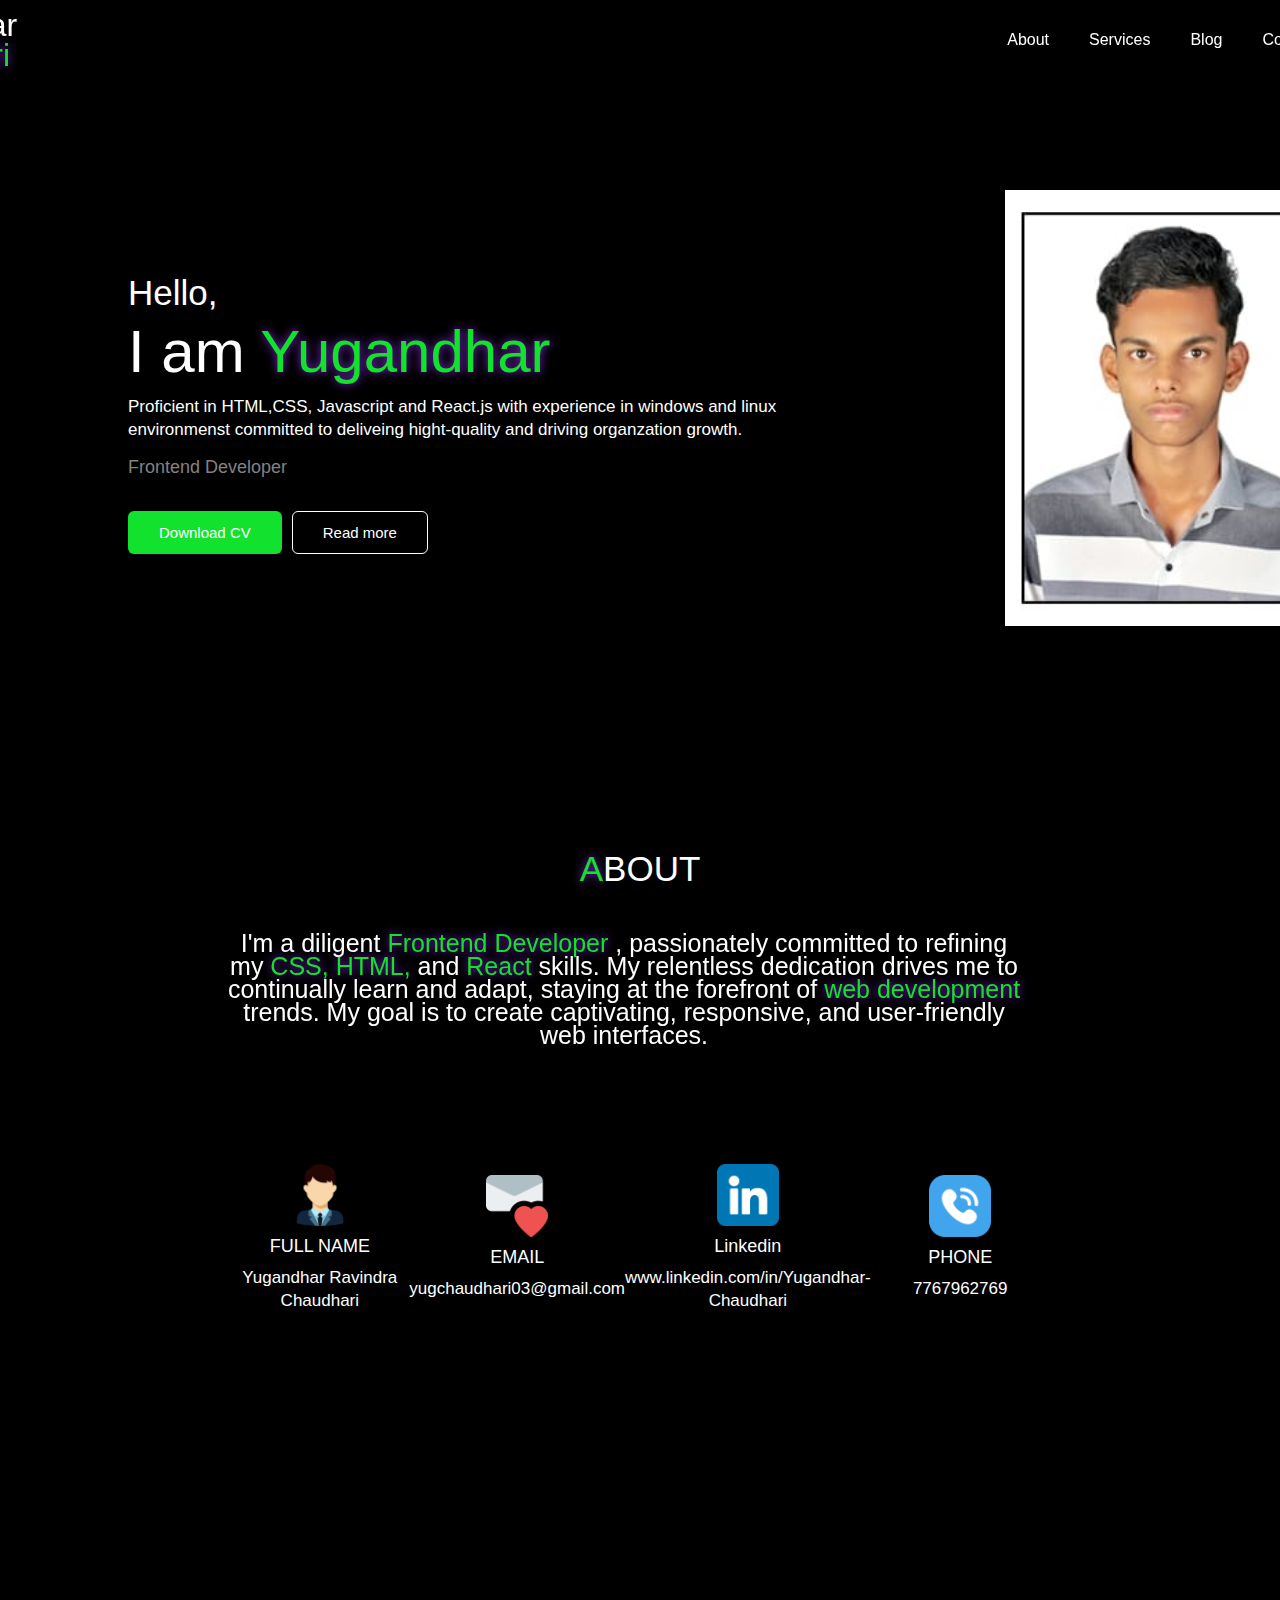
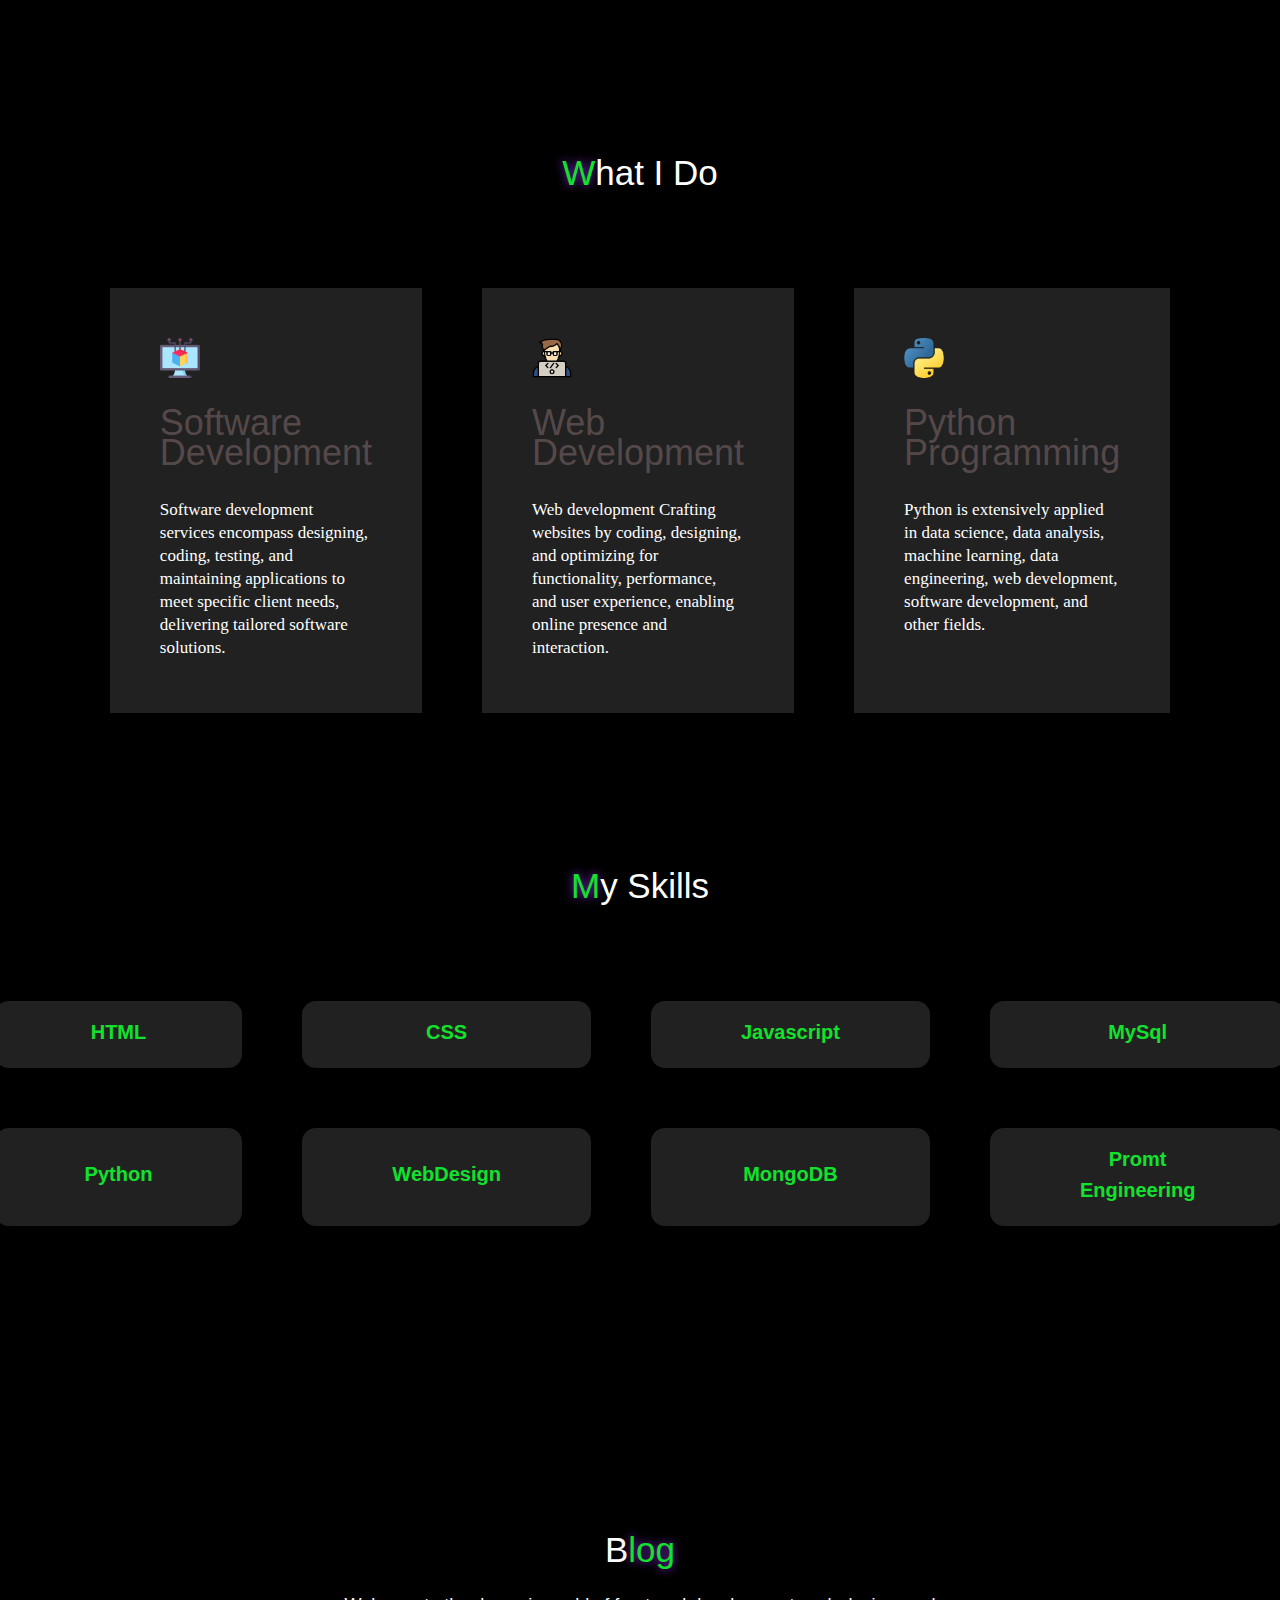
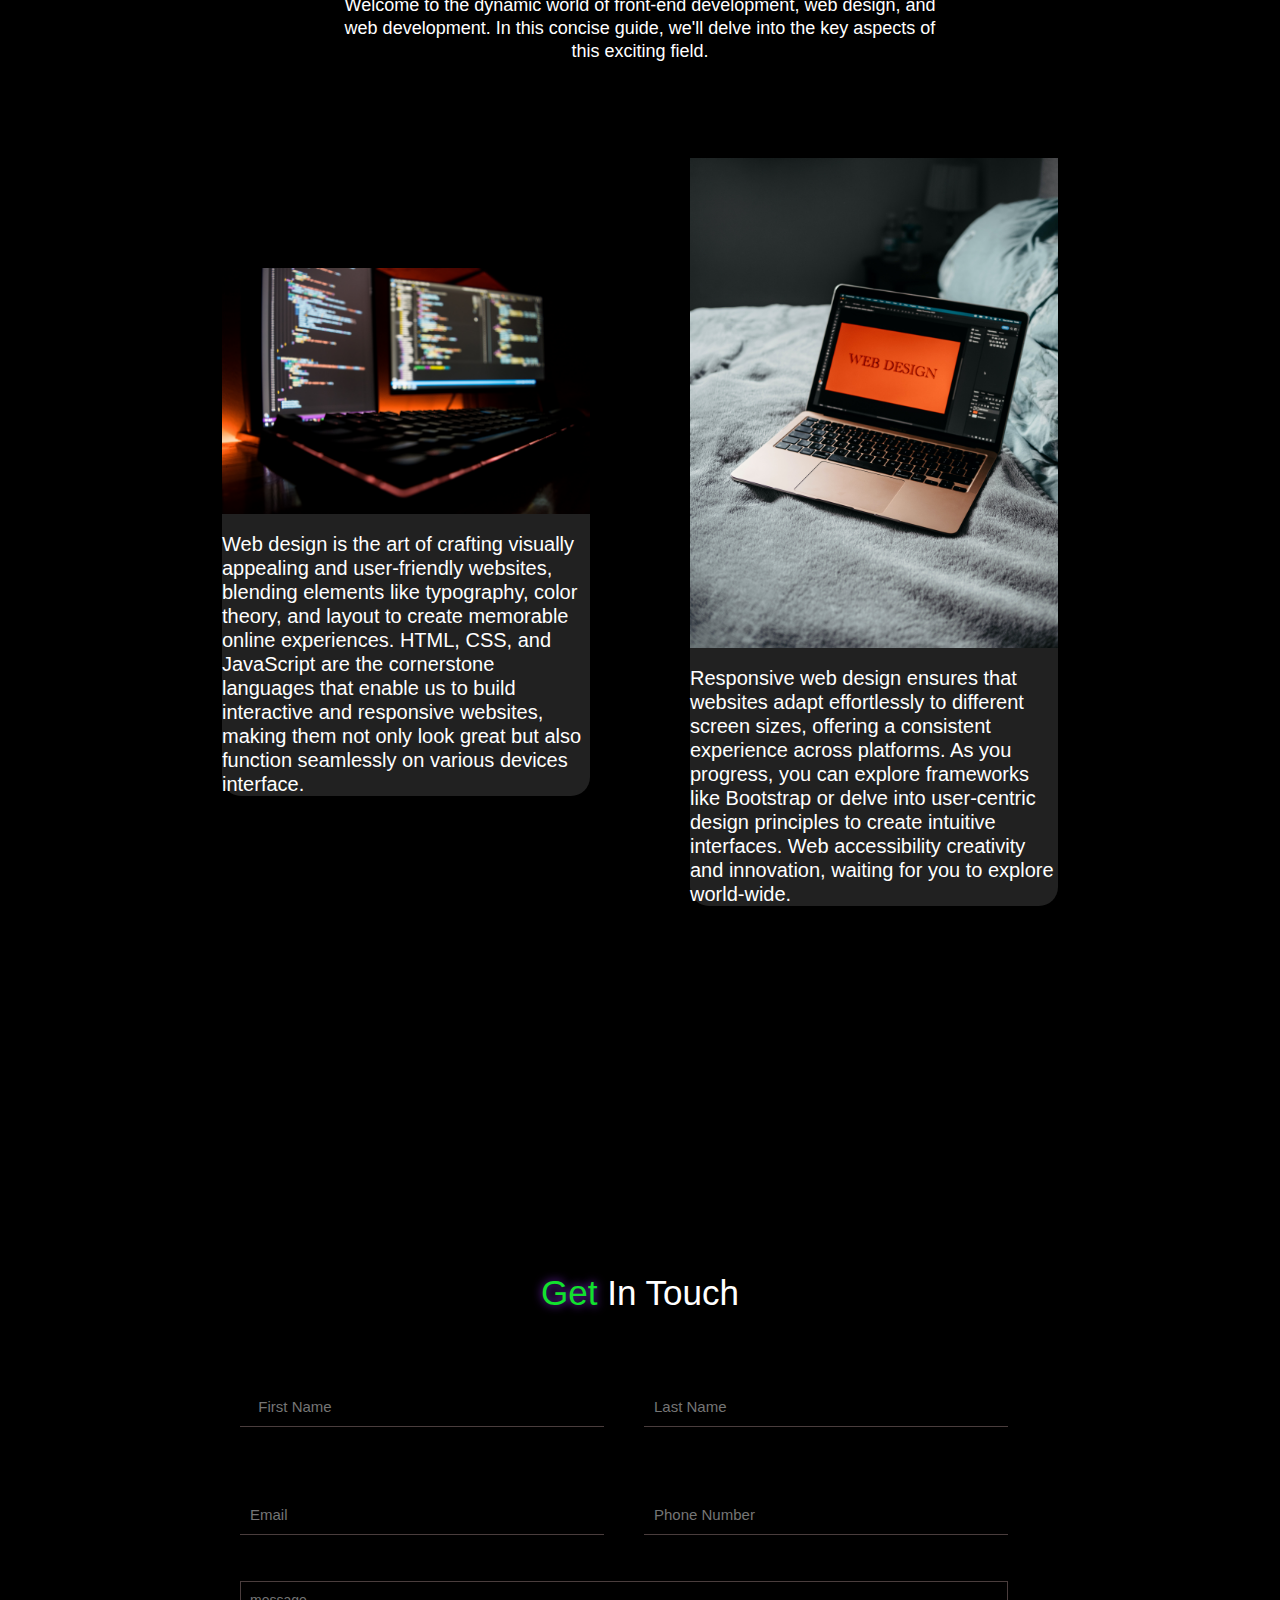
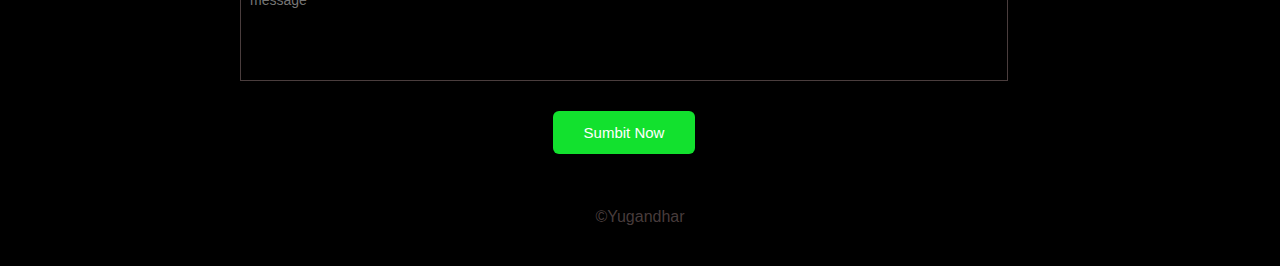
<file: L1-2/protofolio.html>
<!DOCTYPE html>
<html lang="en">

<head>
    <meta charset="UTF-8">
    <meta name="viewport" content="width=device-width, initial-scale=1.0">
    <link rel="stylesheet" href="app.css">
    <link rel="stylesheet" href="https://cdnjs.cloudflare.com/ajax/libs/font-awesome/6.4.2/css/all.min.css"/>
    <title>Portfolio</title>
    
    
</head>

<body>
    <nav>
        <div class="container nav-container">
            <a href="" class="logo">
                <h2>Yugandhar<span> Chaudhari</span></h2>
            </a>
            <ul>
                <li><a href="#About">About </a></li>
                <li><a href="#Services">Services</a></li>
                <li><a href="#Blog">Blog</a></li>
                <li><a href="#Contact">Contact </a></li>

            </ul>
        </div>
    </nav>
    <header>
        <div class="header-container container">
            <div class="header-left">
                <h1>
                    Hello,

                    <p class="name"> I am <span>Yugandhar</span></p>
                </h1>
                <p>Proficient in HTML,CSS, Javascript and React.js with
                    experience in windows and linux<br> environmenst
                    committed to deliveing hight-quality and driving organzation growth.
                </p>

                <h5>Frontend Developer</h5>
                <br>
                <div class="header-action-aria">
                    <a href="cv.pdf" download class="btn btn-primary">Download CV</a>
                    <a href="" class="btn">Read more</a>
                </div>
            </div>
            <div class="header-right">
                <img src="img.jpeg" alt="">
            </div>
    </header>

    <section id="About">
        <h1><span>A</span>BOUT</h1>
        <div class="container about-container">
            <p>I'm a diligent <span>Frontend Developer </span>, passionately committed to refining my <span> CSS, HTML,
                </span> and <span> React </span> skills. My
                relentless dedication drives me to continually learn and adapt, staying at the forefront of <span>web
                    development</span> trends. My goal is to create captivating, responsive, and user-friendly web
                interfaces.</p>
        </div>
        <div class="about-content">
            <article class="about-article">
                <img src="man.png" alt="">
                <h5>FULL NAME</h5>
                <p>Yugandhar Ravindra Chaudhari</p>

            </article>
            <article class="about-article">
                <img src="email.png" alt="">
                <h5>EMAIL</h5>
                <p>yugchaudhari03@gmail.com </p>

            </article>
            <article class="about-article">
                <img src="linkedin.png" alt="">
                <h5>Linkedin</h5>
                <p>www.linkedin.com/in/Yugandhar-Chaudhari</p>

            </article>
            <article class="about-article">
                <img src="telephone-call.png" alt="">
                <h5>PHONE </h5>
                <p>7767962769</p>

            </article>
        </div>
    </section>


    <section id="Services">
        <h1><span>W</span>hat I Do</h1>

        <div class="container services-container">
            <article class="services-article">
                <img src="software.png" alt="">
                <h2>Software Development</h2>
                <p>Software development services encompass designing, coding, testing, and maintaining applications to
                    meet specific client needs, delivering tailored software solutions.</p>
            </article>
            <article class="services-article">
                <img src="coding.png" alt="">
                <h2>Web
                    Development</h2>
                <p>Web development

                    Crafting websites by coding, designing, and optimizing for functionality, performance, and user
                    experience, enabling online presence and interaction.</p>
            </article>
            <article class="services-article">
                <img src="python.png" alt="">
                <h2>Python Programming</h2>
                <p>

                 Python is extensively applied in data science, data analysis, machine learning, data engineering, web development, software development, and other fields.</p>
            </article>
        </div>
    </section>

    <section id="skills">
        <h1> <span>M</span>y Skills</h1>
        <div class="container skills-container">
            <article class="skill-article">

                <h4>HTML </h4>
            </article>
            <article class="skill-article">

                <h4>CSS</h4>
            </article>
            <article class="skill-article">

                <h4>Javascript</h4>
            </article>
            <article class="skill-article">

                <h4>MySql</h4>
            </article>
            <article class="skill-article">

                <h4>Python</h4>
            </article>
            <article class="skill-article">

                <h4>WebDesign</h4>
            </article>
            <article class="skill-article">

                <h4>MongoDB</h4>
            </article>
            <article class="skill-article">

                <h4>Promt Engineering</h4>
            </article>

        </div>
    </section>


    <section id="Blog">
        <div class="row">
            <div class="header">
                <h1>B<span>log</span></h1>
                <p>Welcome to the dynamic world of front-end development, web design, and web development. In this
                    concise guide, we'll delve into the key aspects of this exciting field.</p>
            </div>
            <div class="content">
                <div class="card">

                    <img src="web design (1).jpg" alt="">
                    <br>
                    <p>
                        Web design is the art of crafting visually appealing and user-friendly websites, blending
                        elements like typography, color theory, and layout to create memorable online experiences. HTML,
                        CSS, and JavaScript are the cornerstone languages that enable us to build interactive and
                        responsive websites, making them not only look great but also function seamlessly on various
                        devices interface.

                    </p>
                </div>
                <div class="card">

                    <img src="web design (2).jpg" alt="">
                    <br>
                    <p>
                        Responsive web design ensures that websites adapt effortlessly to different screen sizes,
                        offering a consistent experience across platforms. As you progress, you can explore frameworks
                        like Bootstrap or delve into user-centric design principles to create intuitive interfaces. Web
                        accessibility creativity and innovation, waiting for you to explore world-wide.

                    </p>
                </div>
            </div>
        </div>
    </section>
    <section id="Contact">
        <h1> <span>Get</span> In Touch</h1>
        <div class="contatact-container container">
            <form>
                <div class="form-top">
                    <input type="text" placeholder="  First Name" required>
                    <input type="text" placeholder="Last Name" required>
                    <input type="email" placeholder="Email" required>
                    <input type="number" placeholder="Phone Number" required>

                </div>
                <div class="form-bottom">
                    <textarea name="message" placeholder="message"></textarea>
                    <button type="submit" class="btn btn-primary">Sumbit Now</button>
                </div>
            </form>
        </div>
    </section>
    <footer>
        &copy;Yugandhar

    </footer>
    <script src="script.js"></script>

</body>
</html>
</file>
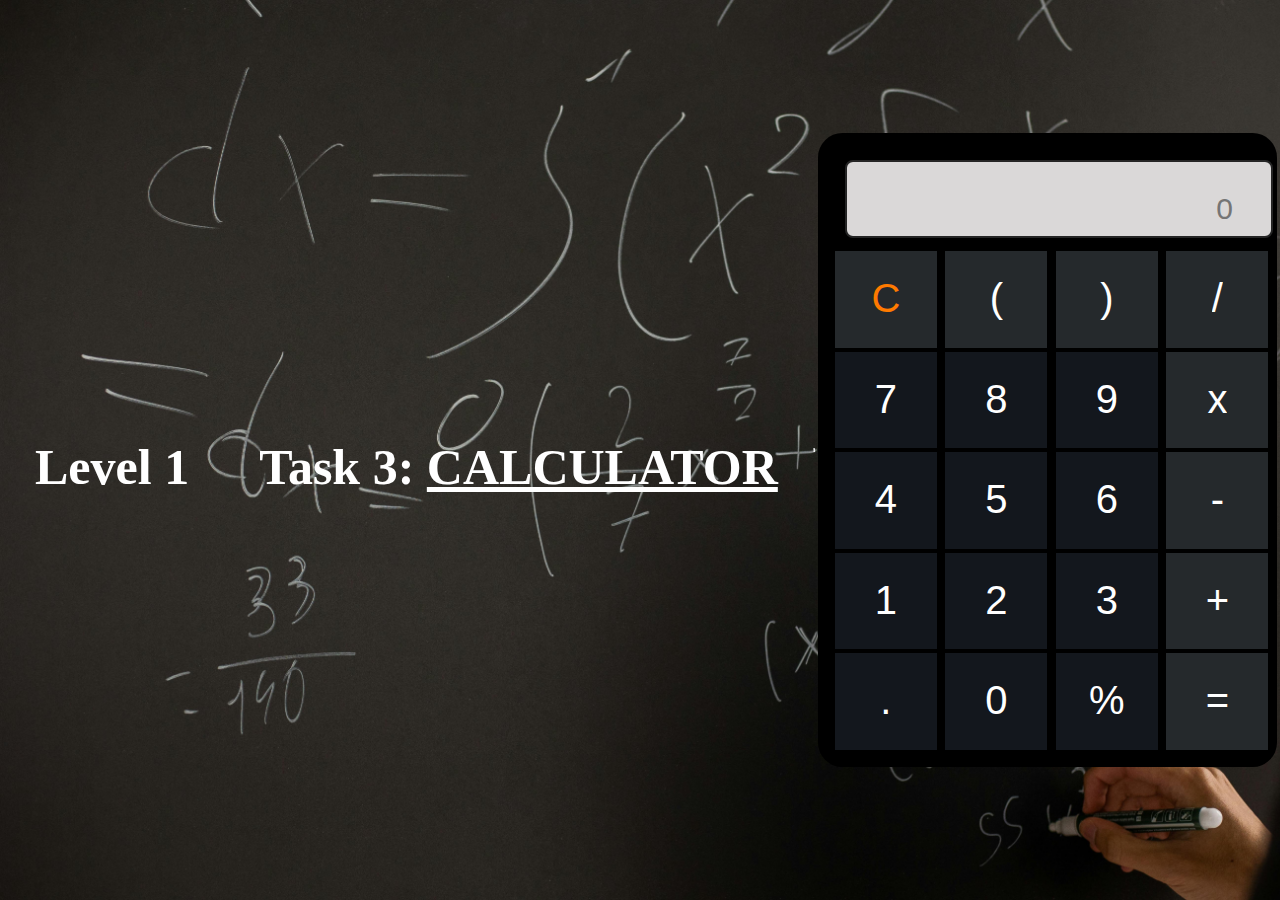
<file: L1-3/indx.html>
<!DOCTYPE html>
<html lang="en">
    
<head>
    <meta charset="UTF-8">
    <meta http-equiv="X-UA-Compatible" content="IE=edge">
    <meta name="viewport" content="width=device-width, initial-scale=1.0">
    <title>Calculator</title>
    <link rel="stylesheet" type="text/css" href="style.css">
</head>
<body>
    <h1>Level 1</h1>
    <h1>Task 3: <u>CALCULATOR</u></h1>
    <br/> <br/><hr /> <br /> <br/> 

    <div id="container" class="container">
        <form name="calculator">
            <div class="wrapper">
                    <!-- Input Section -->
                <div class="InputArea">
                    <input id="inputBox" type="text" name="userInput" placeholder="0" disabled/>
                </div>
                <!-- Button Section -->
                <div class="buttons">

                    <div class="btnC btnr1">
                        <input id="ButtonC" type="button" value="C" />
                    </div>
                    <div class="btnMod btnr1">
                        <input id="Button(" type="button" value="(" />
                    </div>
                    <div class="btnSign btnr1">
                        <input id="Button)" type="button" value=")" />
                    </div>
                    <div class="btnD btnr1">
                        <input id="Button/" type="button" value="/" />
                    </div>
                    <div class="btn7 btnr2">
                        <input id="Button7" type="button" value="7" />
                    </div>
                    <div class="btn8 btnr2">
                        <input id="Button8" type="button" value="8" />
                    </div>
                    <div class="btn9 btnr2">
                        <input id="Button9" type="button" value="9" />
                    </div>
                    <div class="btnX btnr1">
                        <input id="Button*" type="button" value="x" />
                    </div>
                    <div class="btn4 btnr2">
                        <input id="Button4" type="button" value="4" />
                    </div>
                    <div class="btn5 btnr2">
                        <input id="Button5" type="button" value="5" />
                    </div>
                    <div class="btn6 btnr2">
                        <input id="Button6" type="button" value="6" />
                    </div>
                    <div class="btnM btnr1">
                        <input id="Button-" type="button" value="-" />
                    </div>
                    <div class="btn1 btnr2">
                        <input id="Button1" type="button" value="1" />
                    </div>
                    <div class="btn2 btnr2">
                        <input id="Button2" type="button" value="2" />
                    </div>
                    <div class="btn3 btnr2">
                        <input id="Button3" type="button" value="3" />
                    </div>
                    <div class="btnAdd btnr1">
                        <input id="Button+" type="button" value="+" />
                    </div>
                    <div class="btnDecimal btnr2">
                        <input id="Button." type="button" value="." />
                    </div>
                    <div class="btn0 btnr2">
                        <input id="Button0" type="button" value="0" />
                    </div>
                    <div class="btnBack btnr2">
                        <input id="Button%" type="button" value="%" />
                    </div>
                    <div class="btnEq btnr1">
                        <input id="Button=" type="button" value="=" />
                    </div>
                </div>
            </div>
        </form>
        <br/>
        <br/>
        <br/>
    </div>
    <script type="text/javascript" src="script.js"></script>
    
    
</body>

</html>
</file>
<file: L1-2/app.css>
* {
    margin: 0;
    padding: 0;
    box-sizing: border-box;
    text-decoration: none;
    list-style: none;
    font-family: 'Trebuchet MS', 'Lucida Sans Unicode', 'Lucida Grande', 'Lucida Sans', Arial, sans-serif;
    outline: none;
}
:root{
    --color-white:#ffffff;
    --color-light:#828282;
    --color-primary:#12e12e;
    --color-dark:#212121;
    --color-border:#7e686895;
    --color-bg:hsl(0, 0%, 0%);

}
body{
    background: var(--color-bg);
    color: var(--color-white);
}
  h1{
    font-size: 35px;
    font-weight: 400;
    color: white;
    line-height: 30px;
    margin: 1rem 0;
    
    
 }
h2{
    font-size: 36px;
    font-weight: 500;
    line-height: 30px;
    color:var(--color-border);

}
h4{
    font-size: 20px;
    font-weight: 600;
    line-height: 31px;
    color:var(--color-primary);

}
h5{
    font-size: 18px;
    font-weight: 500;
    line-height: 20px;
    color:white;

}
p{
    color:var(--color-white);
    font-size: 17px;
    line-height: 23px;
}
.btn{
    
    display: inline-block;
    width: fit-content;
    border: 1px solid white;
    padding: 12px 30px;
    font-size: 15px;
    font-weight: 500;
    transition: .4s ease;
    color:#ffff;
    border-radius: 6px;
}
.btn:hover{
    background: white;
    color: var(--color-bg);
    border-color:transparent ;
}
.btn-primary{
    background: var(--color-primary);
    border-color: transparent;
    
}
.container{
    max-width: 160px;
    width: 90%;
    margin: 0 auto;
    
}
nav{
    height: 5rem;
    width: 100%;
    position:fixed ;
    top:0;
    right: 0;
    
}
.nav-container  {
  
  height: 100%;
  justify-content: center;
  align-items: center;
  display: flex;

}

ul {
    display: block;
    list-style-type: disc;
    margin-block-start: 1em;
    margin-block-end: 1em;
    margin-inline-start: 950px;
    margin-inline-end:100px;
    padding-inline-start: 40px;
    
}
.logo h2{
    color: white;
    font-size: 32px;
}
.nav-container ul{
    display: flex;
    align-items: center;
    gap:40px;
}
.nav-container ul li a{
    color: #ffffff;
    font-size: 16px;
    font-weight: 400;
    transition: .4s ease;
    
}
.nav-container ul li a:hover{
    color:var(--color-primary);
}
span{
     
    color: var(--color-primary);
    text-shadow:0 0 10px blueviolet;
    
}
header{
    margin-top: 190px;
    

    
}


.header-container{
    display: grid;
    grid-template-columns: 548% 120%;
    align-items: center;
    margin-left: 10%;
}
img{
    width: 170%;
    display: block;
    
    
}
.header-container p{
    width: 90%;
    margin: 2rem 0 1rem;
    font-style:normal;
}
.name{
    width: 50px;
    font-size: 60px;
    font-weight: 500;
}
.header-container h5{
    margin: 1rem 0;
    color: var(--color-light);
}
.header-action-aria{
    display: flex;
    gap: 10px;
    align-items: center;
}
#About{
    padding-top:70px;
}
section>h1{
    text-align: center;
    margin-bottom: 44px;
    margin-top: 158px;
}
.about-container p{
    
    margin: 4px auto;
    width: 62%;
    position: absolute;
    margin-left: -26%;
    font-style:normal;
    font-weight: 55px;
    text-align: center;
    font-size: 25px;

    
}
    
    

.about-content{
margin-top: 600%;
display: grid;
margin: 280px 18%;
grid-template-columns: repeat(4,1fr);
justify-content: center;
align-items: center;



}
.about-article{
    display: flex;
    justify-content: center;
    align-items: center;
    flex-direction: column;
    margin: auto;
    gap: 10px;
    text-align: center;
}
.about-article img{
    width: 62px;
}
#Services{
    padding-top: 8px;
    
}

.services-container{
    display: grid;
    grid-template-columns: repeat(3,1fr);
    gap:60px;
    margin-top: 100px;
   justify-content: center;
}
.services-article{
    background: var(--color-dark);
    display: flex;
    flex-direction: column;
    gap: 30px;
    padding: 50px;
    border-bottom: 4px solid transparent;
}
.services-article:hover{
    border-color: var(--color-primary);
}
.services-article img{
    width: 40px;
}
.services-article p{
    font-family:'Times New Roman', Times, serif;
}









#skills{
    padding-top: -1px;
    
}

.skills-container{
    display: grid;
    grid-template-columns: repeat(4,1fr);
    gap:60px;
    margin-top: 100px;
   justify-content: center;
   text-align: center;

}
.skill-article{
    background: var(--color-dark);
    display: flex;
    flex-direction: column;
    text-align: center;
    justify-content: center;
    padding:16px 90px;
    border-radius: 14px;
    
    border-bottom: 4px solid transparent;
}
.skill-article:hover{
    border-color: var(--color-primary);
    
}

#Blog .row{
    width: 80%;
    margin: auto;
}
#Blog .row .header{
    width: 60%;
    text-align: center;
    margin: auto;
}
#Blog .row .header h1{
   padding-top: 280px;
   gap: 19px;
}
 .header h1{
  margin:29px ;
}
#Blog .row .header p{
    margin-top: 15px;
    font-size: 18px;
    line-height: 1.3;
}
.content .card img{
    width: 100% ;
    height: auto;
}
.content .card p{
    font-size: 20px;
    line-height: 1.2;
}
.content{
 display: flex;
  align-items:center;
  justify-content:space-between;
  margin: 44px;
  
}
.content .card{
    flex: 2;
    margin: 50px 50px;
    box-shadow: 0px  4px 0px rgba(0,0,0,0,1);
    background-color: #212121;
    border-radius: 19px;
}


#Contact{
    padding-top: 120px;
}
.contatact-container{
    margin-top: 80px;
}
form{
    width: 60%;
    margin: 0 auto;
    position: absolute;
    margin-left: -25%;
}
.form-top{
    display: grid;
    grid-template-columns: 1fr 1fr;
    gap:40px
}
form input{
    padding: 10px;
    background: transparent;
    margin-bottom: 30px;
    color: var(--color-light);
    border: none;
    box-shadow: 0 1px 0 0 var(--color-border);
    transition: .4s ease;
    font-size: 15px;
    line-height: 18px;
    font-weight: 500;
}
form input:focus{
    border-bottom: 1px solid blueviolet;
    color:var(--color-primary);
    box-shadow: none;
}
.form-bottom{
    display: flex;
    flex-direction: column;
    gap: 30px;
    align-items: center;
}
.form-bottom textarea{
    width: 100%;
    padding: 9px;
    height: 100px;
    background: transparent;
    resize: none;
    font-size: 14px;
    line-height: 18px;
    font-weight: 500;
    margin-top: 17px;
    border: 1px solid var(--color-border);
    color: var(--color-primary);
}
.form-bottom textarea :focus{
border-bottom: 1px solid blueviolet;
}

footer{
    margin-top:500px ;
    margin-bottom: 40px ;
    text-align: center;
    color:var(--color-border);
}
.naWinScroll{
    background: var(--color-dark);
    box-shadow: 0 0.1rem rgba(0,0,0,0,7);
}
</file>
<file: L1-3/style.css>
* {
    padding: 0;
    margin: 0;
  }
  
  html{
      background-color: #d9f4ff;
  }
  
  hr {
      height: 2px;
      background-color: aqua;
  }
  
  h1{
      text-align: center;
      color: #ffffff;
      height: 25px;
      font-size: 50px;
      padding: 35px;
  }
  
  .wrapper {
    display: grid;
    height: 600px;
    grid-template-rows: 100px 1fr;
    grid-template-columns: 1fr;
    grid-gap: 1px;
    
  }
  
  .buttons {
    display: grid;
    grid-template-rows: repeat(5, 1fr);
    grid-template-columns: repeat(4, 1fr);
    grid-gap: 4px;

  }
  
  .container {
    width: 425px;
    height: 600px;
    border: 2px solid black;
    border-radius: 10px;
    background-color: #000000;
    margin: 0 auto;
    padding: auto;
    box-shadow: 0px 0px 0px 15px rgba(0, 0, 0, 2);
  }
  
  .inputArea {
    background-color: #5b6d7c;
    grid-column: 1/2;
    display: block;
  }
  
  input[type="text"] {
    box-sizing: border-box;
    margin-top: 10px;
    margin-left: 10px;
    padding-top: 30px;
    padding-right: 38px;
    padding-bottom: 10px;
    font-size: 30px;
    background-color: rgb(218, 216, 216);
    text-align: right;
    border: 2px solid rgb(37, 37, 37);
    border-radius: 8px;
  }
/*   
  input[type=button]:hover {
    background-color: #8c8c8c;
  } */

  input[type="text"]:disabled {
    color:#000000;
  }
  
  .btnr1 {
    background: #25292c;
    text-align: center;
    width: 102px;
  }
  
  .btnr2 {
    background: #13171d;
    text-align: center;
    width: 102px;
  }
  
  .btnr1 > input {
    background: transparent;
    border: none;
    justify-content: center;
    align-self: end;
    color: white;
    font-size: 2.5em;
    margin-top: 25px;
  }
  
  .btnr2 > input {
    background: transparent;
    border: none;
    justify-content: center;
    align-self: end;
    color: white;
    font-size: 2.5em;
    margin-top: 25px;
  }
  
  .btnC > input {
    color: #ff7a00 !important;
  }

  body{
    width: 100%;
    height: 100vh;
    background: url('img.jpg')no-repeat;
    background-size: cover;
    display: flex;
    justify-content: center;
    align-items: center;
    font-size: 1rem;
  }
</file>
